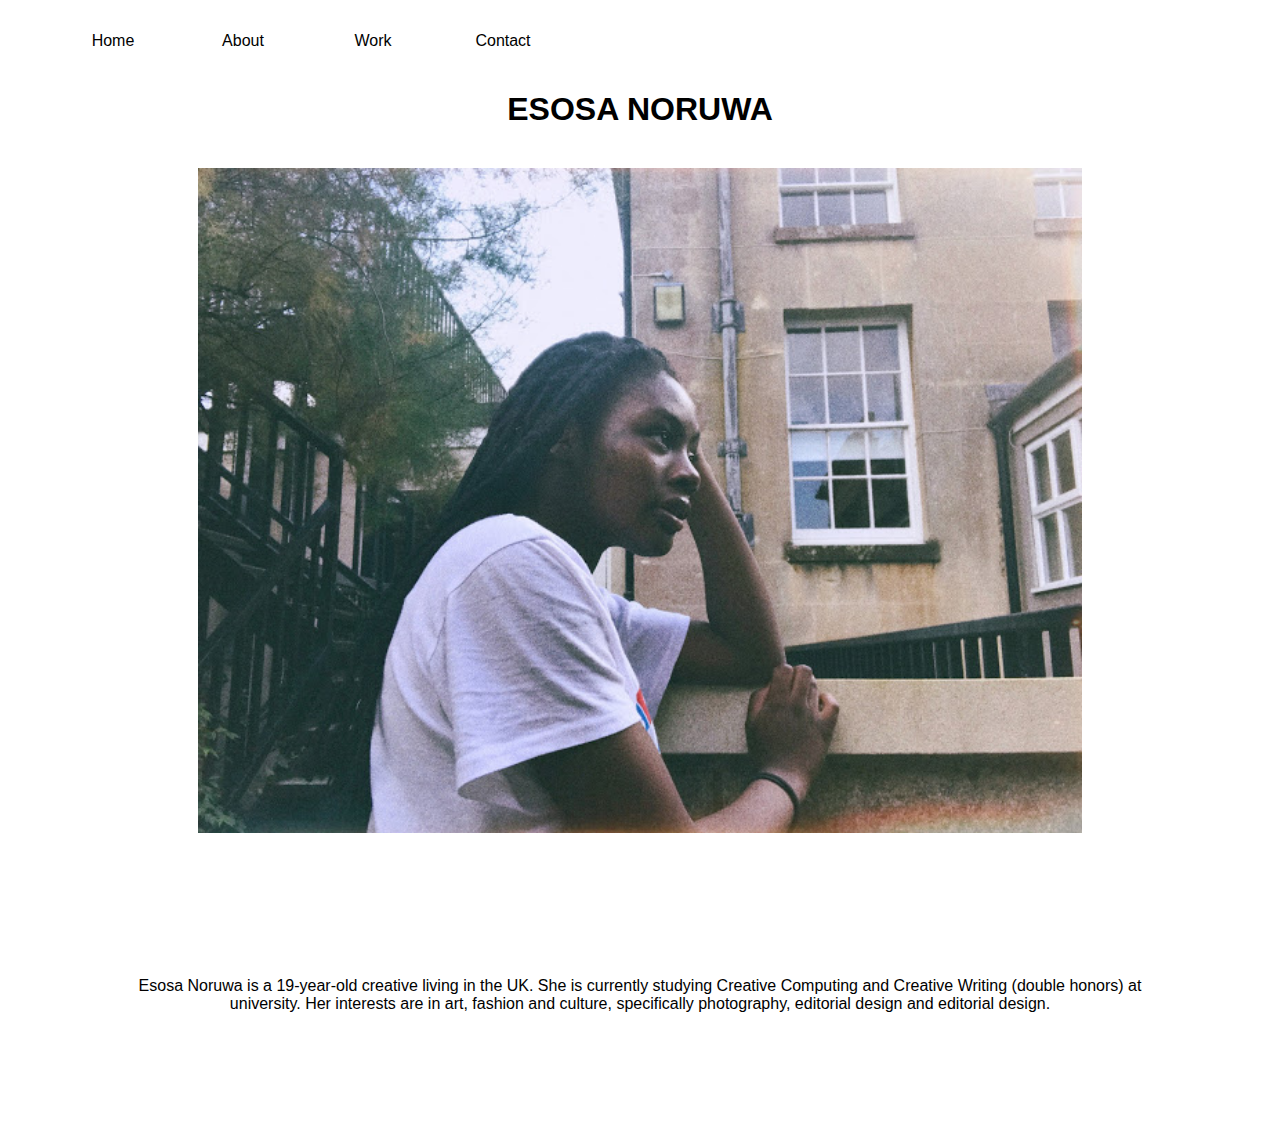
<file: about.html>
<!doctype html>
<html>
    
    
    <head>
    <!-- Structural info & CEO stuff -->
    <title>Esosa Noruwa</title> 
    <meta name="author" content "Esosa Noruwa">
    <meta name="keywords" content="HTML, CSS, Java, JavaScript">
    <meta name="description" content="A coming of age blog celebrrating youth, life and culture">
        <link rel="stylesheet" type="text/css" href="style.css">
        <meta charset="utf-8">

    </head>
    <body>
    <!-- CONTENT -->
        <nav>
            <ul id="nav ul">
                <li><a href="index.html">Home</a></li>
                <li><a href="about.html">About<a/></a></li>
                <li><a href="work.html">Work</a></li>
                <li><a href="contact.html">Contact</a></li>
            </ul>
        </nav>
        
        <br>
        <br>
        <br>
        
        <h1 align=center> ESOSA NORUWA </h1>
    <body>
    <!-- CONTENT -->
        <br>
        
        <img src="IMG_4092%20(1).JPG" alt= "A photo of Esosa Noruwa" class="center" width="70%">
  <br>

        
        <p>
        Esosa Noruwa is a 19-year-old creative living in the UK. She is currently studying Creative Computing and Creative Writing (double honors) at university. Her interests are in art, fashion and culture, specifically photography, editorial design and editorial design. </p>  
        
        <!-- END OF CONTENT -->
  
     
    </body>

</html>
</file>
<file: style.css>
/* body styling */
h1{
    font-family: sans-serif;
}
body{

}

/*header styling*/
header{

}

/* navigation styling */
ul {
    list-style-type: none;
}

li{
    float:left;
    background-color: white;
    width: 130px;
    height: 30px;
    text-align: center;
    padding-top: 16px;
    color: black;
}

li:hover {
    background-color: peachpuff;
}

a{ 
    color:black;
    font-family: sans-serif;
    text-decoration: none;
}

h1{
    font-family: sans-serif;
}
p{
    text-align: center;
    font-family: sans-serif;
    margin: 10%
    
}
.center {
    display: block;
    margin-left: auto;
    margin-right: auto;
    width: 70%;
}


/*footer*/
footer{


}
</file>
